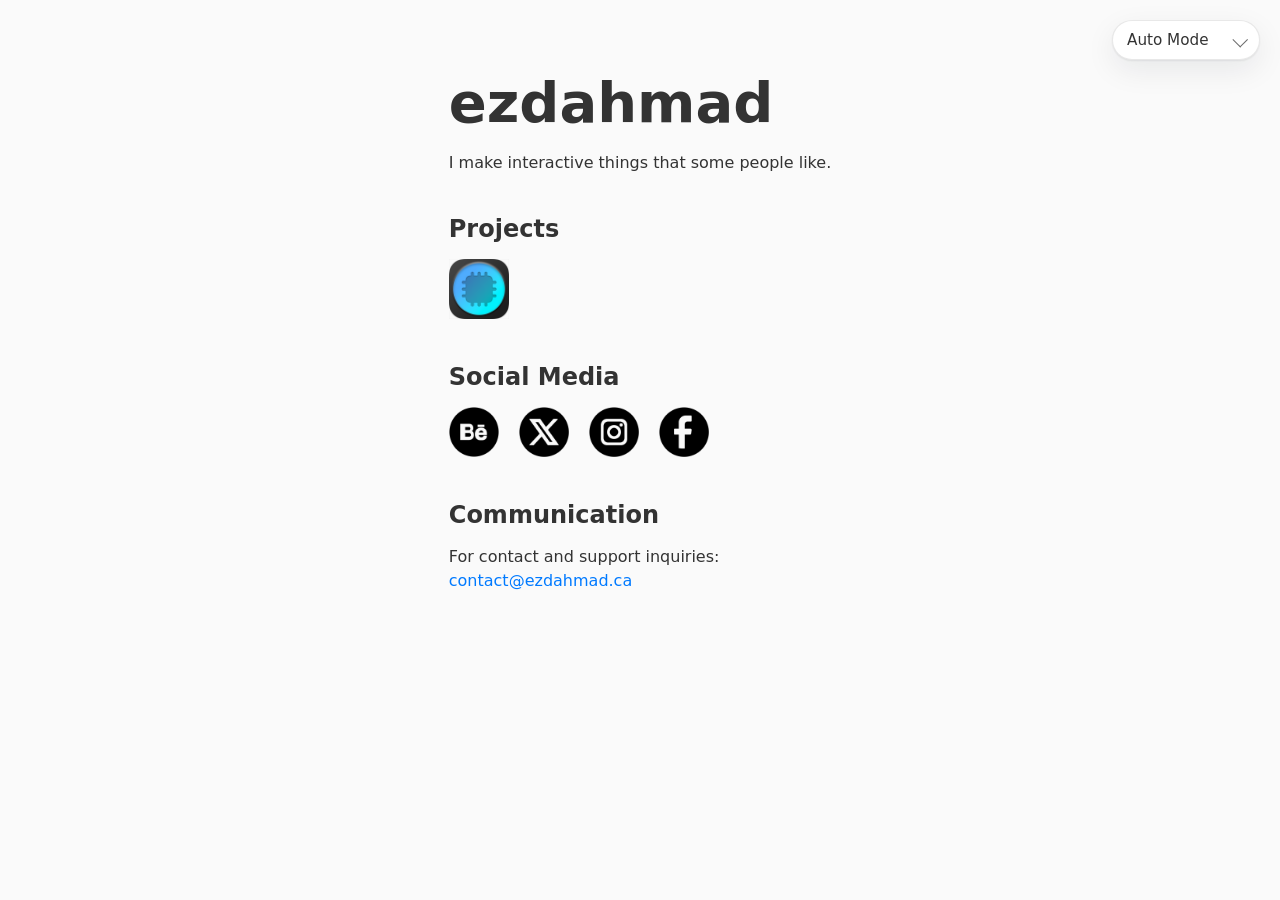
<file: index.html>
<!DOCTYPE html>
<html lang="en">
<head>
  <meta charset="UTF-8">
  <meta name="viewport" content="width=device-width, initial-scale=1">
  <title>Ezdahmad</title>
  <link rel="stylesheet" href="assets/site.css?v=8">
  <meta name="apple-mobile-web-app-capable" content="yes">
  <meta name="apple-mobile-web-app-status-bar-style" content="default">
  <meta name="theme-color" content="#fafafa" media="(prefers-color-scheme: light)">
  <meta name="theme-color" content="#202020" media="(prefers-color-scheme: dark)">
  <link rel="apple-touch-icon" href="assets/icons/apple-touch-icon.png">
  <link rel="manifest" href="/manifest.json">
</head>
<body class="page-home">
  <div class="theme-toggle" data-theme-toggle>
    <button type="button" class="theme-toggle__button" data-theme-button aria-haspopup="listbox" aria-expanded="false">
      <span class="theme-toggle__current" data-theme-current>Auto Mode</span>
      <span class="theme-toggle__chevron" aria-hidden="true"></span>
    </button>
    <div class="theme-toggle__menu" role="listbox" aria-label="Theme">
      <button type="button" class="theme-toggle__option" data-theme-option="auto" role="option" aria-selected="false">Auto Mode</button>
      <button type="button" class="theme-toggle__option" data-theme-option="light" role="option" aria-selected="false">Light</button>
      <button type="button" class="theme-toggle__option" data-theme-option="dark" role="option" aria-selected="false">Dark</button>
    </div>
  </div>

  <div class="container">
    <h1>ezdahmad</h1>
    <p>I make interactive things that some people like.</p>

    <h2>Projects</h2>
    <a href="digital-bank.html" class="project-link">
      <img
        src="assets/icons/DigitalBankBG_Dark.png"
        alt="Digital Bank"
        class="project-tile"
        data-theme-image
        data-light-src="assets/icons/DigitalBankBG_Dark.png"
        data-dark-src="assets/icons/DigitalBankBG_Light.png">
    </a>

    <h2>Social Media</h2>
    <div class="social-media">
      <a href="https://behance.net/ezdahmad" target="_blank"><img src="assets/icons/behance-logo.png" alt="Behance" class="social-icon"></a>
      <a href="https://x.com/ezdahmad" target="_blank"><img src="assets/icons/x-logo.png" alt="X" class="social-icon"></a>
      <a href="https://instagram.com/ezdahmad" target="_blank"><img src="assets/icons/instagram-logo.png" alt="Instagram" class="social-icon"></a>
      <a href="https://facebook.com/ezdahmad" target="_blank"><img src="assets/icons/facebook-logo.png" alt="Facebook" class="social-icon"></a>
    </div>

    <h2>Communication</h2>
    <p>For contact and support inquiries:<br><a href="mailto:contact@ezdahmad.ca">contact@ezdahmad.ca</a></p>
  </div>

  <script src="assets/site.js?v=8" defer></script>
</body>
</html>
</file>
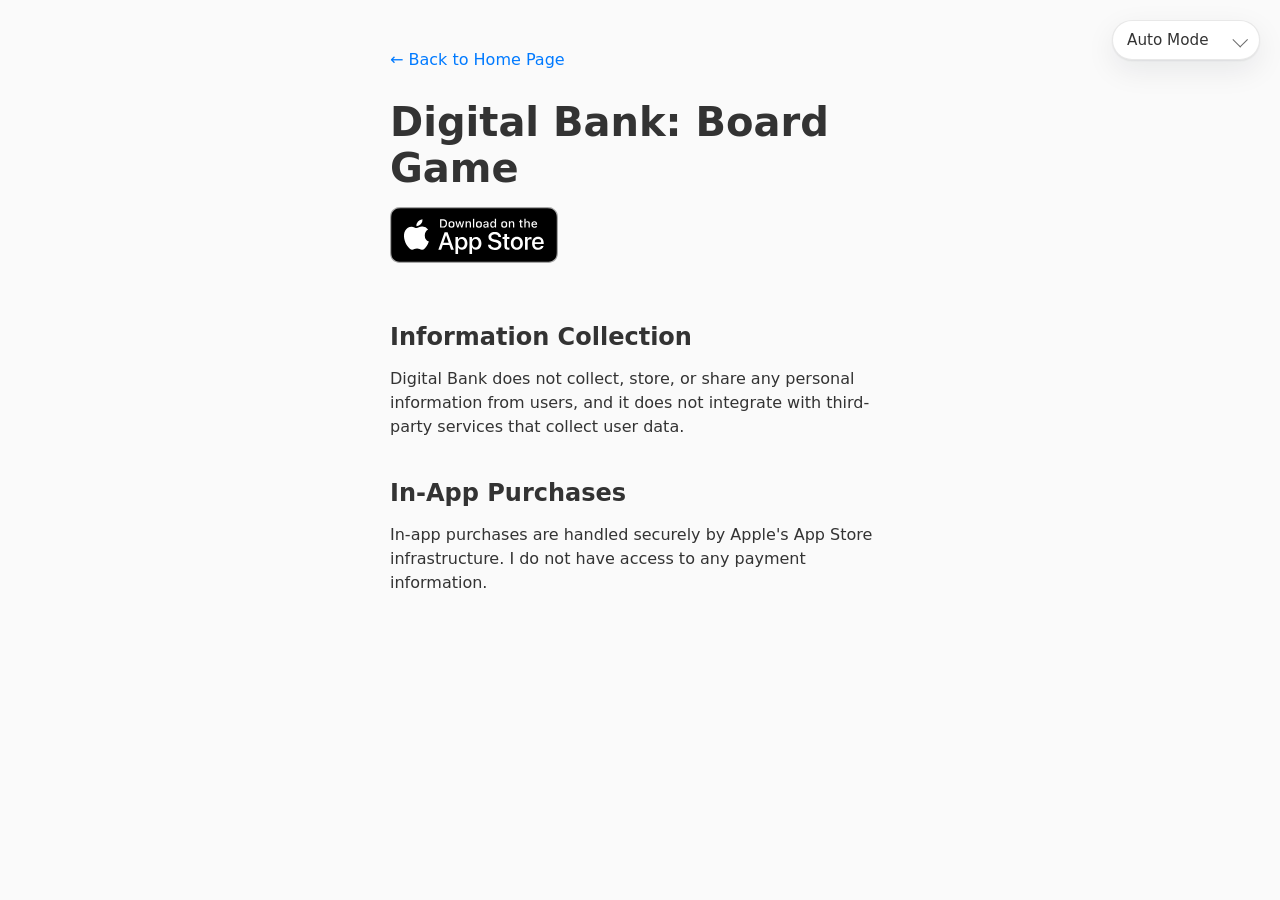
<file: digital-bank.html>
<!DOCTYPE html>
<html lang="en">
<head>
  <meta charset="UTF-8">
  <meta name="viewport" content="width=device-width, initial-scale=1">
  <title>Ezdahmad - Digital Bank</title>
  <link rel="stylesheet" href="assets/site.css?v=10">
  <meta name="apple-mobile-web-app-capable" content="yes">
  <meta name="apple-mobile-web-app-status-bar-style" content="default">
  <meta name="theme-color" content="#fafafa" media="(prefers-color-scheme: light)">
  <meta name="theme-color" content="#202020" media="(prefers-color-scheme: dark)">
  <link rel="apple-touch-icon" href="assets/icons/apple-touch-icon.png">
  <link rel="manifest" href="/manifest.json">
</head>
<body class="page-privacy">
  <div class="theme-toggle" data-theme-toggle>
    <button type="button" class="theme-toggle__button" data-theme-button aria-haspopup="listbox" aria-expanded="false">
      <span class="theme-toggle__current" data-theme-current>Auto Mode</span>
      <span class="theme-toggle__chevron" aria-hidden="true"></span>
    </button>
    <div class="theme-toggle__menu" role="listbox" aria-label="Theme">
      <button type="button" class="theme-toggle__option" data-theme-option="auto" role="option" aria-selected="false">Auto Mode</button>
      <button type="button" class="theme-toggle__option" data-theme-option="light" role="option" aria-selected="false">Light</button>
      <button type="button" class="theme-toggle__option" data-theme-option="dark" role="option" aria-selected="false">Dark</button>
    </div>
  </div>

  <div class="container">
    <p><a href="index.html">&larr; Back to Home Page</a></p>
    <h1>Digital Bank: Board Game</h1>
    <a
      href="https://apps.apple.com/app/id6748587605"
      class="store-badge"
      aria-label="Digital Bank on the App Store"
      target="_blank"
      rel="noopener noreferrer">
      <img
        src="assets/icons/Appstore_DigitalBank_Dark.svg"
        alt="Download Digital Bank on the App Store"
        class="store-badge__image"
        data-theme-image
        data-light-src="assets/icons/Appstore_DigitalBank_Dark.svg"
        data-dark-src="assets/icons/Appstore_DigitalBank_Light.svg">
    </a>

    <h2>Information Collection</h2>
    <p>Digital Bank does not collect, store, or share any personal information from users, and it does not integrate with third-party services that collect user data.</p>

    <h2>In-App Purchases</h2>
    <p>In-app purchases are handled securely by Apple's App Store infrastructure. I do not have access to any payment information.</p>
  </div>

  <script src="assets/site.js?v=10" defer></script>
</body>
</html>
</file>
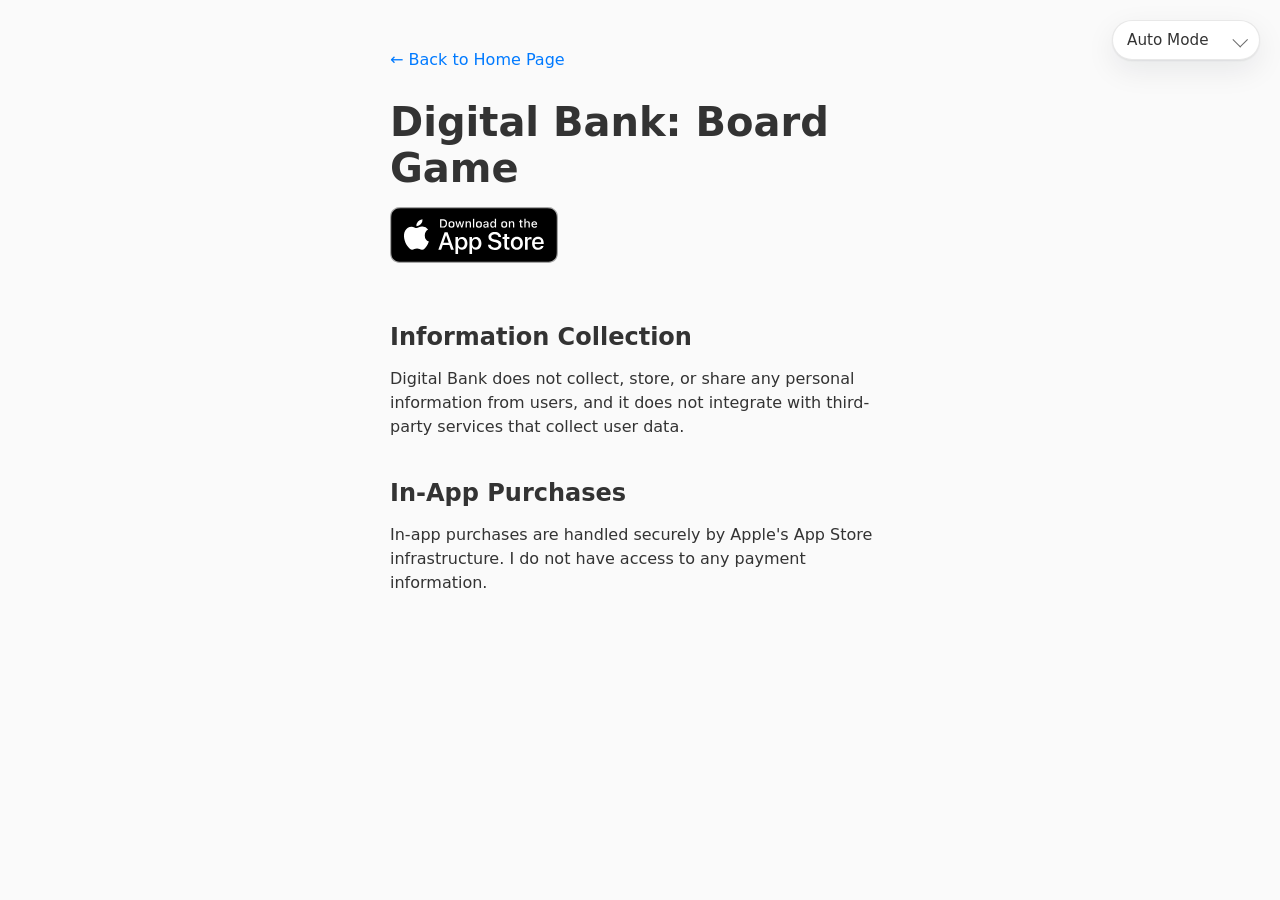
<file: privacy-policy.html>
<!DOCTYPE html>
<html lang="en">
<head>
  <meta charset="UTF-8">
  <meta http-equiv="refresh" content="0; url=/digital-bank.html">
  <link rel="canonical" href="https://ezdahmad.ca/digital-bank.html">
  <script>
    location.replace("/digital-bank.html");
  </script>
  <title>Redirecting...</title>
</head>
<body>
  <p>Redirecting to <a href="/digital-bank.html">Digital Bank</a>...</p>
</body>
</html>
</file>
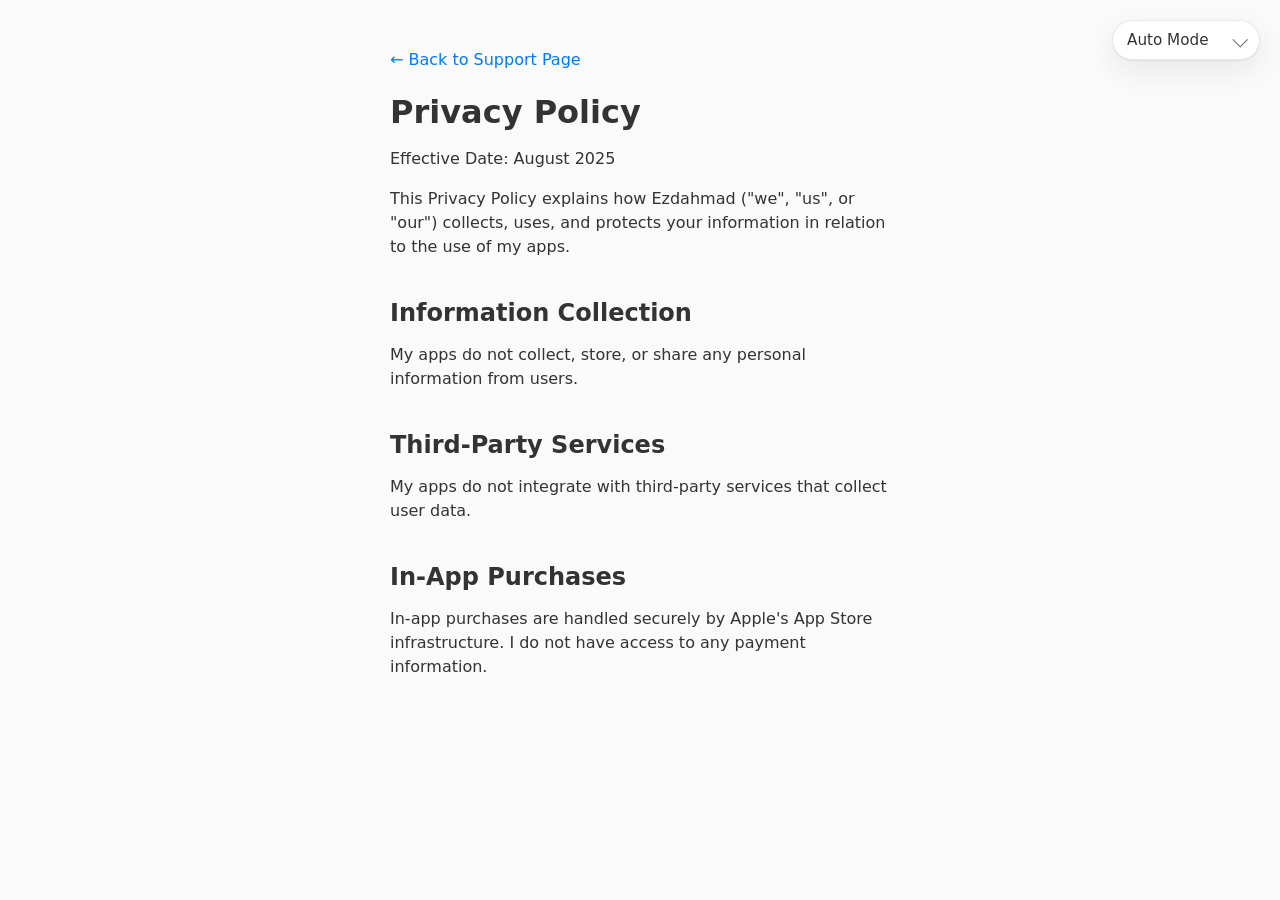
<file: projects.html>
<!DOCTYPE html>
<html lang="en">
<head>
  <meta charset="UTF-8">
  <meta name="viewport" content="width=device-width, initial-scale=1">
  <title>Ezdahmad - Projects</title>
  <link rel="stylesheet" href="assets/site.css?v=1">
  <meta name="apple-mobile-web-app-capable" content="yes">
  <meta name="apple-mobile-web-app-status-bar-style" content="default">
  <meta name="theme-color" content="#fafafa" media="(prefers-color-scheme: light)">
  <meta name="theme-color" content="#202020" media="(prefers-color-scheme: dark)">
  <link rel="apple-touch-icon" href="assets/icons/apple-touch-icon.png">
  <link rel="manifest" href="/manifest.json">
</head>
<body class="page-projects">
  <div class="theme-toggle" data-theme-toggle>
    <button type="button" class="theme-toggle__button" data-theme-button aria-haspopup="listbox" aria-expanded="false">
      <span class="theme-toggle__current" data-theme-current>Auto Mode</span>
      <span class="theme-toggle__chevron" aria-hidden="true"></span>
    </button>
    <div class="theme-toggle__menu" role="listbox" aria-label="Theme">
      <button type="button" class="theme-toggle__option" data-theme-option="auto" role="option" aria-selected="false">Auto Mode</button>
      <button type="button" class="theme-toggle__option" data-theme-option="light" role="option" aria-selected="false">Light</button>
      <button type="button" class="theme-toggle__option" data-theme-option="dark" role="option" aria-selected="false">Dark</button>
    </div>
  </div>

  <div class="container">
    <p><a href="index.html">&larr; Back to Support Page</a></p>
    <h1>Privacy Policy</h1>
    <p>Effective Date: August 2025</p>

    <p>This Privacy Policy explains how Ezdahmad ("we", "us", or "our") collects, uses, and protects your information in relation to the use of my apps.</p>

    <h2>Information Collection</h2>
    <p>My apps do not collect, store, or share any personal information from users.</p>

    <h2>Third-Party Services</h2>
    <p>My apps do not integrate with third-party services that collect user data.</p>

    <h2>In-App Purchases</h2>
    <p>In-app purchases are handled securely by Apple's App Store infrastructure. I do not have access to any payment information.</p>
  </div>

  <script src="assets/site.js?v=1" defer></script>
</body>
</html>
</file>
<file: assets/site.css>
:root {
  --bg-color: #fafafa;
  --text-color: #333333;
  --link-color: #007aff;
  --surface-color: #ffffff;
  --surface-hover-color: #ffffff;
  --surface-border: rgba(127, 127, 127, 0.18);
  --surface-border-strong: rgba(127, 127, 127, 0.32);
  --surface-shadow: 0 10px 30px rgba(15, 23, 42, 0.08), 0 1px 2px rgba(15, 23, 42, 0.08);
  --surface-shadow-hover: 0 14px 34px rgba(15, 23, 42, 0.12), 0 2px 6px rgba(15, 23, 42, 0.08);
  --menu-shadow: 0 24px 48px rgba(15, 23, 42, 0.16), 0 6px 12px rgba(15, 23, 42, 0.08);
}

[data-theme="dark"] {
  --bg-color: #202020;
  --text-color: #ffffff;
  --link-color: #0a84ff;
  --surface-color: #202020;
  --surface-hover-color: #2e2e2e;
  --surface-border: rgba(255, 255, 255, 0.12);
  --surface-border-strong: rgba(255, 255, 255, 0.22);
  --surface-shadow: 0 14px 34px rgba(0, 0, 0, 0.28), 0 1px 2px rgba(0, 0, 0, 0.3);
  --surface-shadow-hover: 0 16px 38px rgba(0, 0, 0, 0.34), 0 2px 6px rgba(0, 0, 0, 0.24);
  --menu-shadow: 0 28px 54px rgba(0, 0, 0, 0.36), 0 8px 18px rgba(0, 0, 0, 0.24);
}

[data-theme="light"] {
  --bg-color: #fafafa;
  --text-color: #333333;
  --link-color: #007aff;
}

body {
  font-family: system-ui, sans-serif;
  background: var(--bg-color);
  color: var(--text-color);
  display: flex;
  align-items: center;
  justify-content: center;
  padding: 24px 40px 40px;
  text-align: left;
}

.container {
  max-width: 500px;
}

h1 {
  margin-bottom: 1rem;
}

h2 {
  font-size: 1.5rem;
  margin-top: 2.5rem;
  margin-bottom: 0.25rem;
}

p {
  font-size: 1rem;
  line-height: 1.5;
  margin-bottom: 0.5rem;
}

a {
  color: var(--link-color);
  text-decoration: none;
}

.page-home h1 {
  font-size: 3.5rem;
}

.page-privacy h1 {
  font-size: 2.5rem;
}

.project-link {
  display: inline-block;
  margin-top: 0.75rem;
}

.store-badge {
  display: inline-block;
  margin: 0 0 1rem;
}

.store-badge__image {
  width: auto;
  height: 56px;
  display: block;
  transition: transform 0.22s ease, filter 0.22s ease;
}

.store-badge:hover .store-badge__image,
.store-badge:focus-visible .store-badge__image {
  transform: translateY(-2px);
  filter: drop-shadow(0 8px 12px rgba(15, 23, 42, 0.36));
}

.store-badge:focus-visible {
  outline: none;
}

[data-theme="dark"] .store-badge:hover .store-badge__image,
[data-theme="dark"] .store-badge:focus-visible .store-badge__image {
  filter: drop-shadow(0 8px 12px rgba(0, 0, 0, 0.56));
}

.project-tile {
  width: auto;
  height: 60px;
  display: block;
  border: 0;
  box-shadow: none;
  transition: transform 0.22s ease, filter 0.22s ease;
}

.project-link:hover .project-tile,
.project-link:focus-visible .project-tile {
  transform: translateY(-2px);
  filter: drop-shadow(0 8px 12px rgba(15, 23, 42, 0.36));
}

.project-link:focus-visible {
  outline: none;
}

.theme-toggle {
  position: fixed;
  top: 20px;
  right: 20px;
  z-index: 1000;
}

.theme-toggle__button {
  min-width: 148px;
  display: inline-flex;
  align-items: center;
  justify-content: space-between;
  gap: 12px;
  padding: 10px 14px;
  border: 1px solid var(--surface-border);
  border-radius: 999px;
  background: var(--surface-color);
  color: var(--text-color);
  font: inherit;
  font-size: 0.95rem;
  font-weight: 500;
  line-height: 1.2;
  cursor: pointer;
  box-shadow: var(--surface-shadow);
  transition: border-color 0.2s ease, box-shadow 0.2s ease, background-color 0.2s ease, transform 0.2s ease;
}

.theme-toggle__button:hover,
.theme-toggle.is-open .theme-toggle__button {
  border-color: var(--surface-border-strong);
  background: var(--surface-hover-color);
  box-shadow: var(--surface-shadow-hover);
}

.theme-toggle__button:focus-visible {
  outline: none;
  border-color: var(--surface-border-strong);
  box-shadow: var(--surface-shadow-hover);
}

.theme-toggle__button:active {
  transform: translateY(1px);
}

.theme-toggle__current {
  white-space: nowrap;
}

.theme-toggle__chevron {
  width: 10px;
  height: 10px;
  flex: 0 0 auto;
  border-right: 1.5px solid currentColor;
  border-bottom: 1.5px solid currentColor;
  transform: rotate(45deg) translateY(-1px);
  transition: transform 0.2s ease;
  opacity: 0.72;
}

.theme-toggle.is-open .theme-toggle__chevron {
  transform: rotate(225deg) translateY(-1px);
}

.theme-toggle__menu {
  position: absolute;
  top: calc(100% + 10px);
  right: 0;
  min-width: 100%;
  padding: 8px;
  border: 1px solid var(--surface-border);
  border-radius: 20px;
  background: var(--surface-color);
  box-shadow: var(--menu-shadow);
  visibility: hidden;
  transform: translateY(-6px);
  pointer-events: none;
  transition: transform 0.18s ease, visibility 0.18s ease;
}

.theme-toggle.is-open .theme-toggle__menu {
  visibility: visible;
  transform: translateY(0);
  pointer-events: auto;
}

.theme-toggle__option {
  width: 100%;
  display: flex;
  align-items: center;
  justify-content: space-between;
  gap: 12px;
  padding: 10px 12px;
  border: 0;
  border-radius: 14px;
  background: transparent;
  color: var(--text-color);
  font: inherit;
  font-size: 0.95rem;
  text-align: left;
  cursor: pointer;
  transition: background-color 0.18s ease;
}

.theme-toggle__option:hover,
.theme-toggle__option:focus-visible {
  outline: none;
  background: rgba(127, 127, 127, 0.12);
}

.theme-toggle__option.is-selected {
  background: rgba(127, 127, 127, 0.16);
}

.theme-toggle__option::after {
  content: "";
  width: 7px;
  height: 12px;
  border-right: 2px solid currentColor;
  border-bottom: 2px solid currentColor;
  transform: rotate(45deg) scale(0);
  transition: transform 0.18s ease;
  opacity: 0.75;
}

.theme-toggle__option.is-selected::after {
  transform: rotate(45deg) scale(1);
}

.social-media {
  display: flex;
  gap: 20px;
  margin-top: 1rem;
  flex-wrap: wrap;
}

.social-media a {
  display: inline-block;
}

.social-icon {
  width: 50px;
  height: 50px;
  object-fit: contain;
  filter: invert(0%);
  transition: transform 0.22s ease, filter 0.22s ease;
  image-rendering: auto;
}

.social-media a:hover .social-icon,
.social-media a:focus-visible .social-icon {
  transform: translateY(-2px);
  filter: invert(0%) drop-shadow(0 8px 12px rgba(15, 23, 42, 0.36));
}

.social-media a:focus-visible {
  outline: none;
}

[data-theme="dark"] .social-icon {
  filter: invert(100%);
}

[data-theme="dark"] .social-media a:hover .social-icon,
[data-theme="dark"] .social-media a:focus-visible .social-icon {
  filter: invert(100%) drop-shadow(0 8px 12px rgba(0, 0, 0, 0.56));
}

@media (max-width: 640px) {
  body {
    padding: 64px 24px 32px;
  }

  .theme-toggle {
    top: 16px;
    right: 16px;
  }

  .page-home h1 {
    font-size: 2.75rem;
  }

  .page-privacy h1 {
    font-size: 2.2rem;
  }

  .project-tile {
    height: 60px;
  }

  .store-badge__image {
    height: 52px;
  }
}
</file>
